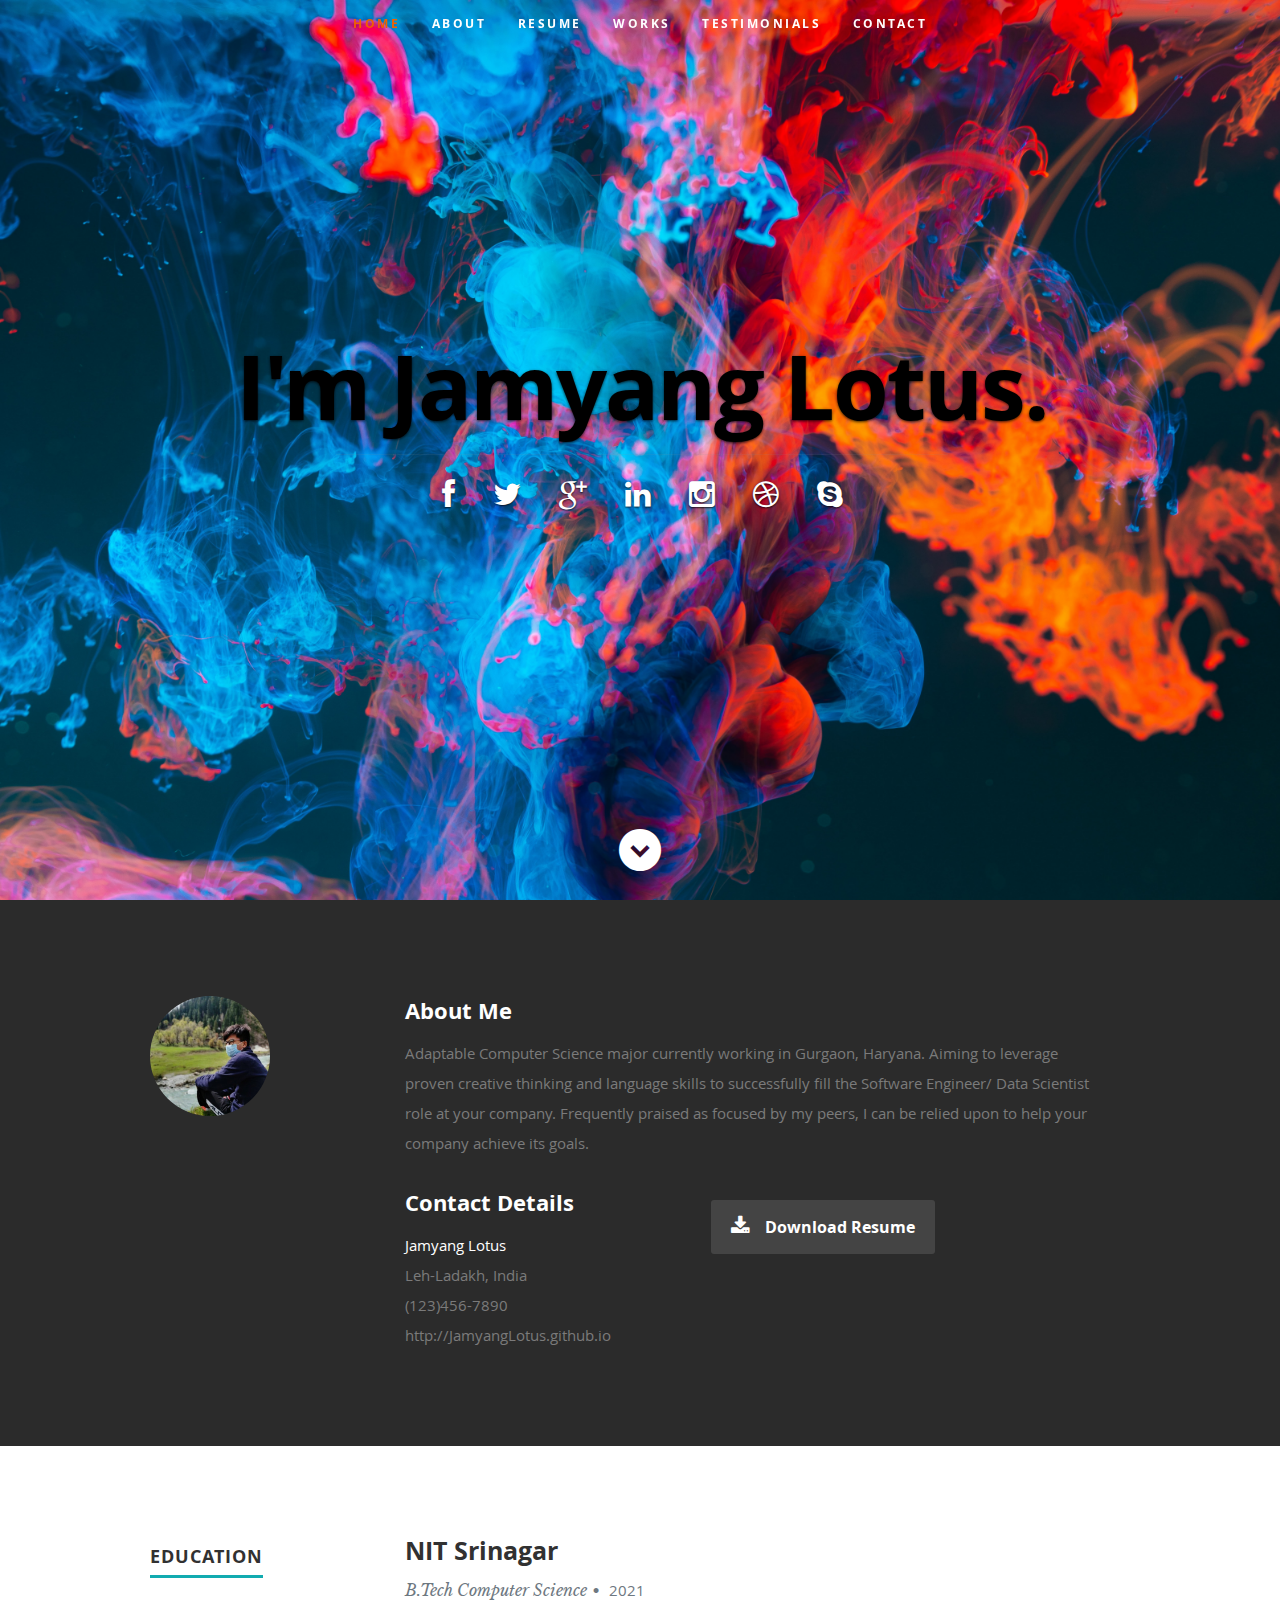
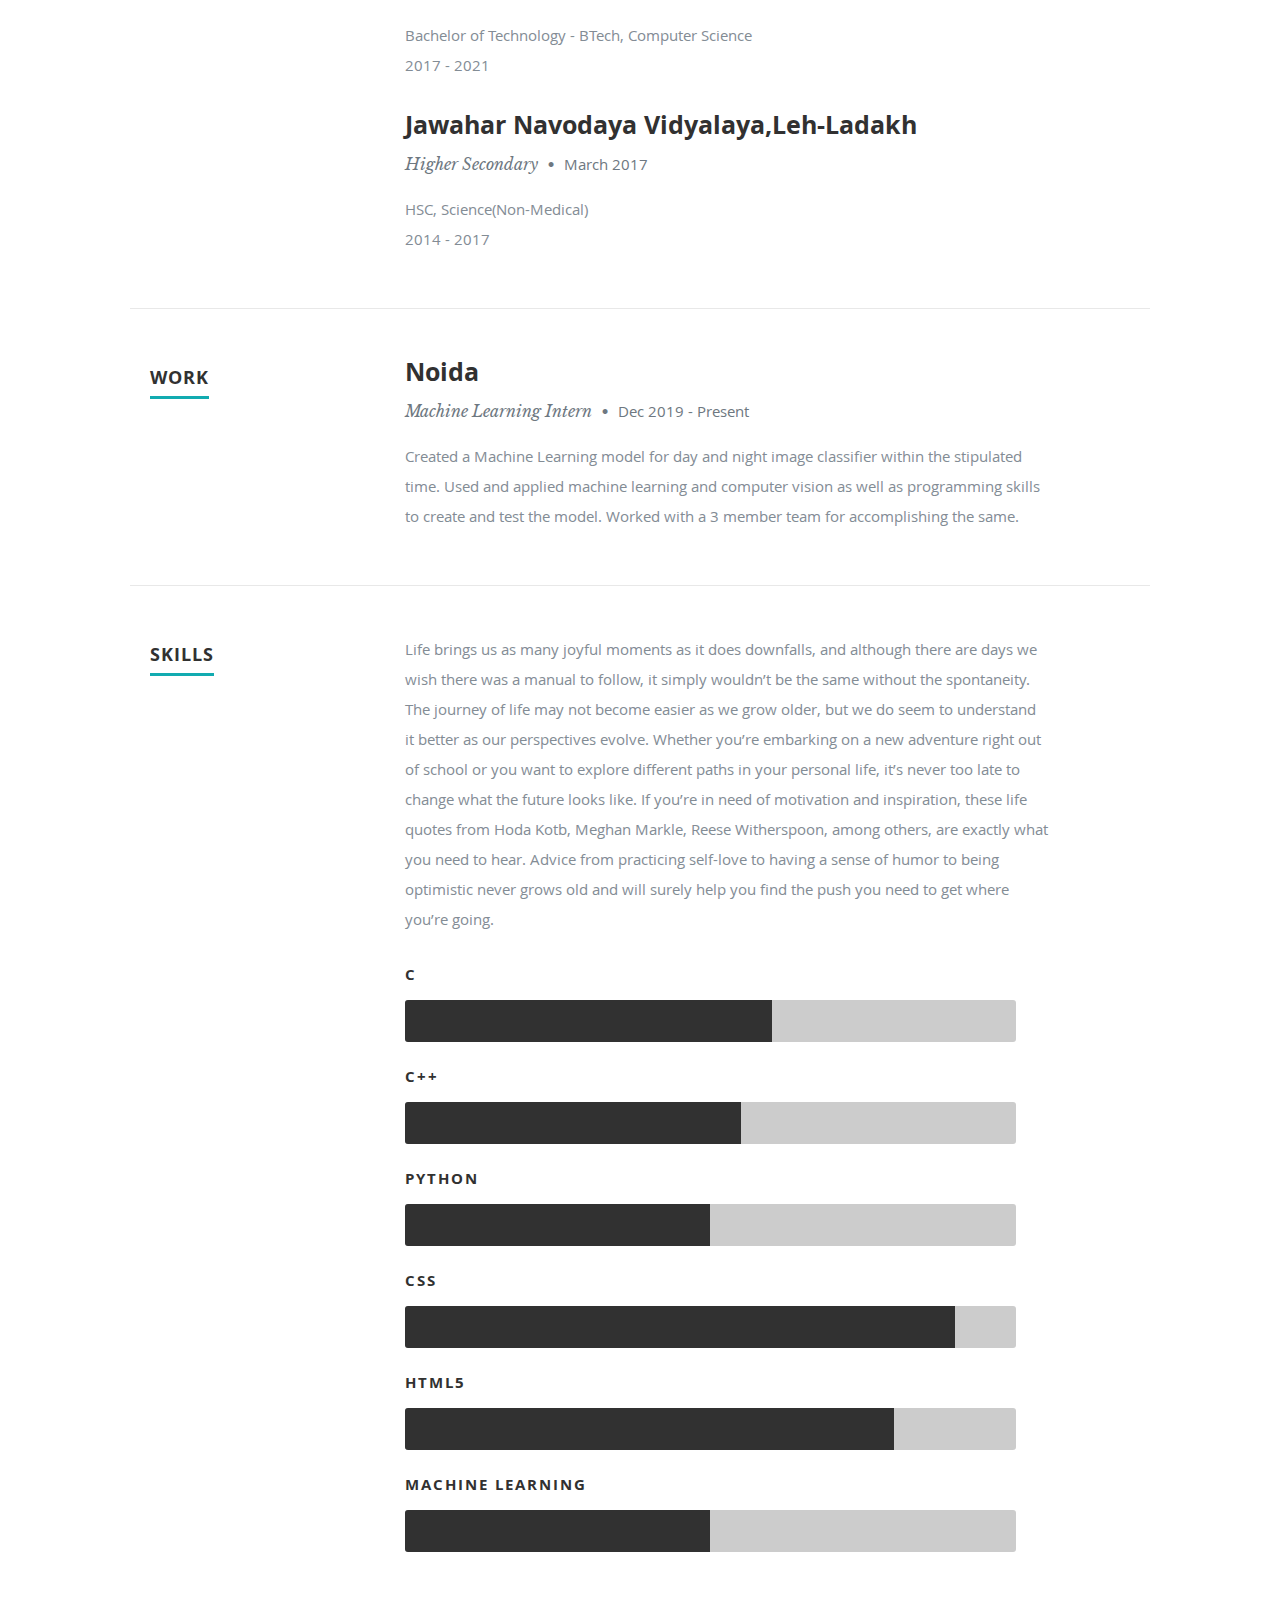
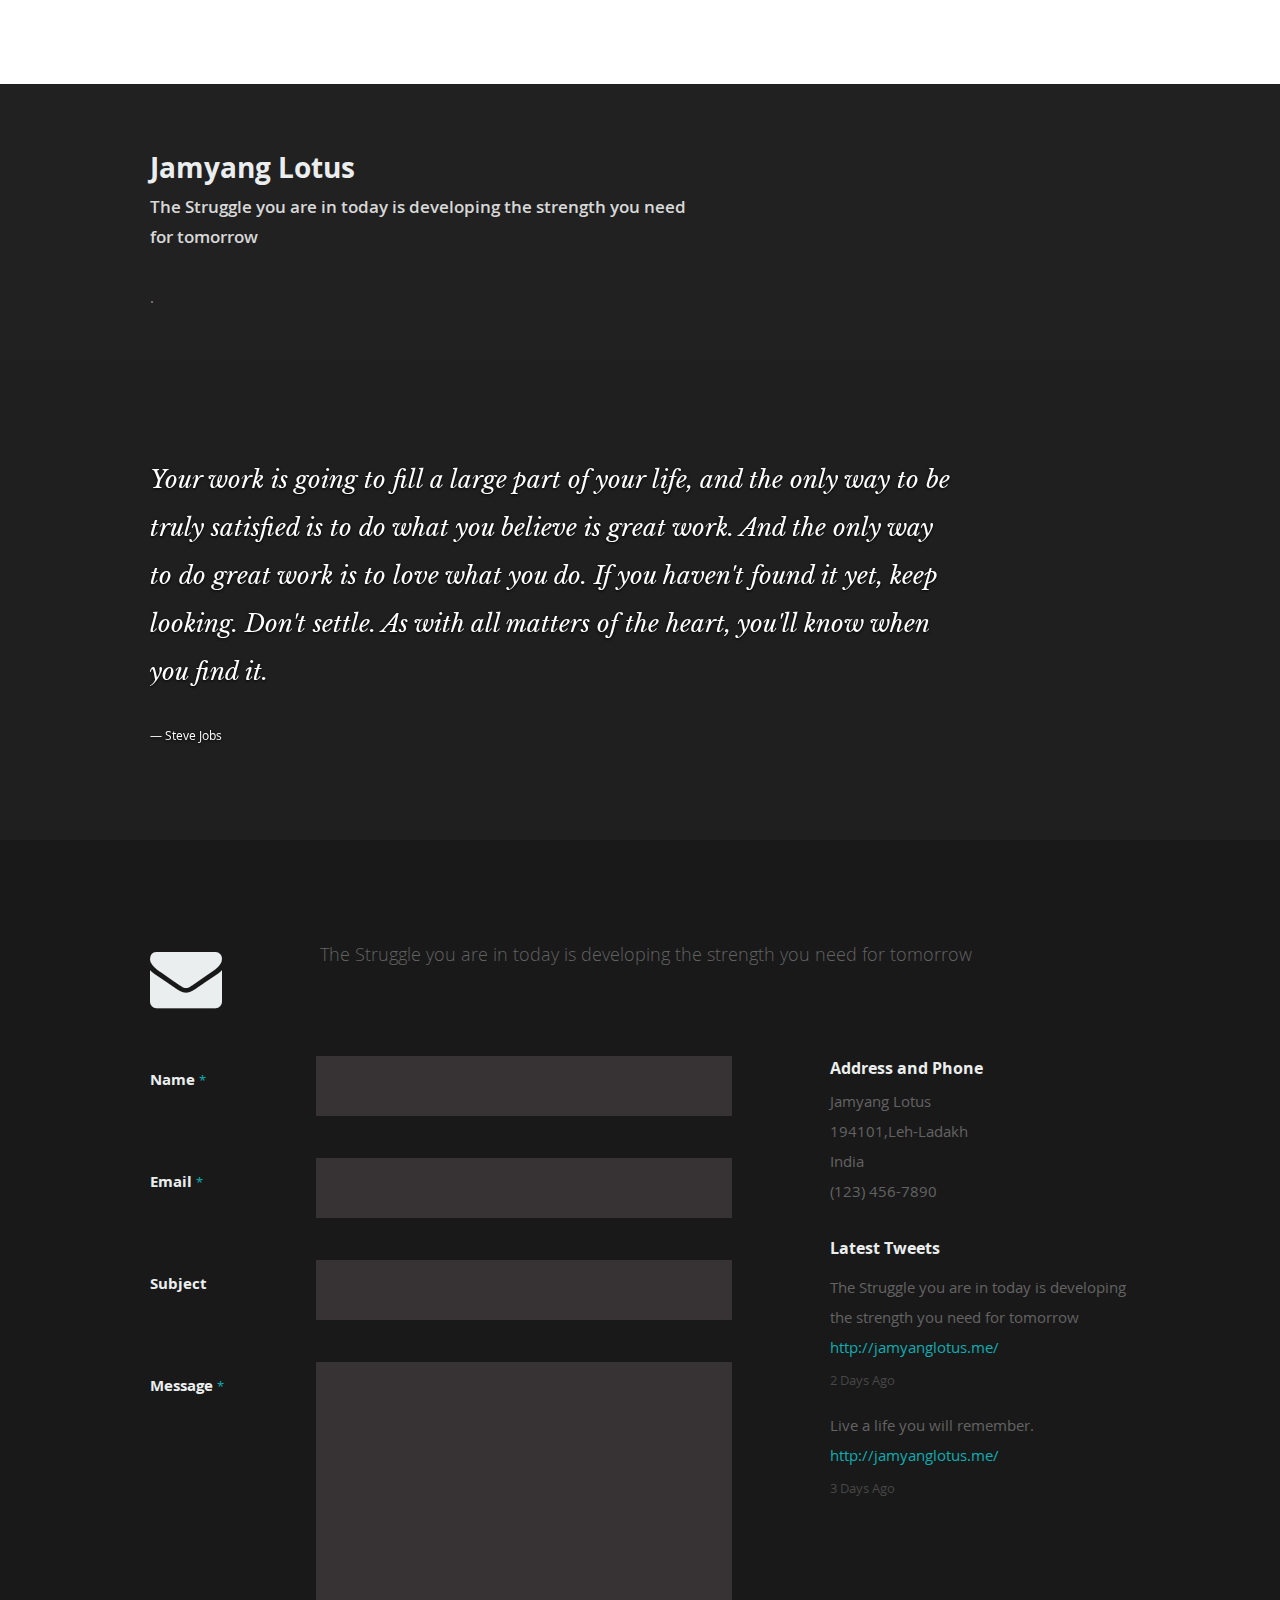
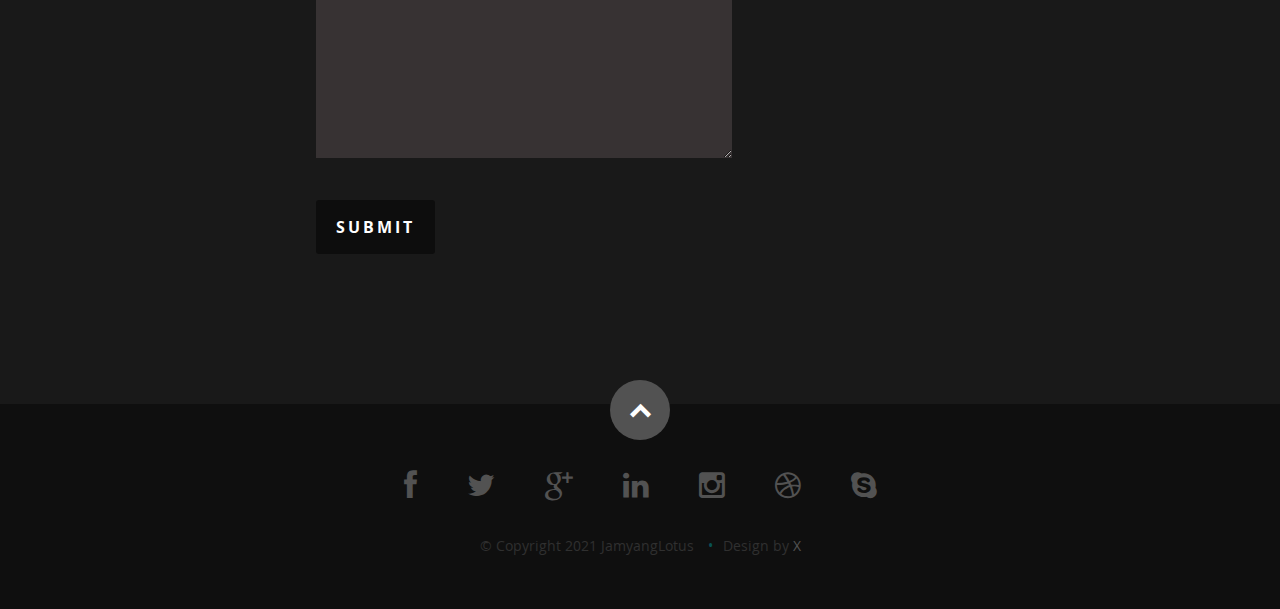
<file: index.html>
<!DOCTYPE html>
<!--[if lt IE 8 ]><html class="no-js ie ie7" lang="en"> <![endif]-->
<!--[if IE 8 ]><html class="no-js ie ie8" lang="en"> <![endif]-->
<!--[if (gte IE 8)|!(IE)]><!--><html class="no-js" lang="en"> <!--<![endif]-->
<head>

   <!--- Basic Page Needs
   ================================================== -->
   <meta charset="utf-8">
	<title>Jamyang Lotus</title>
	<meta name="description" content="">
	<meta name="author" content="">

   <!-- Mobile Specific Metas
   ================================================== -->
	<meta name="viewport" content="width=device-width, initial-scale=1, maximum-scale=1">

	<!-- CSS
    ================================================== -->
   <link rel="stylesheet" href="css/default.css">
	<link rel="stylesheet" href="css/layout.css">
   <link rel="stylesheet" href="css/media-queries.css">
   <link rel="stylesheet" href="css/magnific-popup.css">

   <!-- Script
   ================================================== -->
	<script src="js/modernizr.js"></script>

   <!-- Favicons
	================================================== -->
	<link rel="shortcut icon" href="favicon.jpg" >

</head>

<body>

   <!-- Header
   ================================================== -->
   <header id="home">

      <nav id="nav-wrap">

         <a class="mobile-btn" href="#nav-wrap" title="Show navigation">Show navigation</a>
	      <a class="mobile-btn" href="#" title="Hide navigation">Hide navigation</a>

         <ul id="nav" class="nav">
            <li class="current"><a class="smoothscroll" href="#home">Home</a></li>
            <li><a class="smoothscroll" href="#about">About</a></li>
	         <li><a class="smoothscroll" href="#resume">Resume</a></li>
            <li><a class="smoothscroll" href="#portfolio">Works</a></li>
            <li><a class="smoothscroll" href="#testimonials">Testimonials</a></li>
            <li><a class="smoothscroll" href="#contact">Contact</a></li>
         </ul> <!-- end #nav -->

      </nav> <!-- end #nav-wrap -->

      <div class="row banner">
         <div class="banner-text">
            <h1 class="responsive-headline">I'm Jamyang Lotus.</h1>
            <hr />
            <ul class="social">
               <li><a href="#"><i class="fa fa-facebook"></i></a></li>
               <li><a href="#"><i class="fa fa-twitter"></i></a></li>
               <li><a href="#"><i class="fa fa-google-plus"></i></a></li>
               <li><a href="https://www.linkedin.com/in/jamyang-lotus-12667615a"><i class="fa fa-linkedin"></i></a></li>
               <li><a href="#"><i class="fa fa-instagram"></i></a></li>
               <li><a href="#"><i class="fa fa-dribbble"></i></a></li>
               <li><a href="#"><i class="fa fa-skype"></i></a></li>
            </ul>
         </div>
      </div>

      <p class="scrolldown">
         <a class="smoothscroll" href="#about"><i class="icon-down-circle"></i></a>
      </p>

   </header> <!-- Header End -->


   <!-- About Section
   ================================================== -->
   <section id="about">

      <div class="row">

         <div class="three columns">

            <img class="profile-pic"  src="images/profilepics.jpg" alt="" />

         </div>

         <div class="nine columns main-col">

            <h2>About Me</h2>

            <p>
		Adaptable Computer Science major currently working in Gurgaon, Haryana. Aiming
to leverage proven creative thinking and language skills to successfully fill the Software Engineer/ Data Scientist role at your company.
Frequently praised as focused by my peers, I can be relied upon to help your company achieve its goals.    
            </p>
            <div class="row">
		    

               <div class="columns contact-details">

                  <h2>Contact Details</h2>
		       <div class="badge-base LI-profile-badge" data-locale="en_US" data-size="medium" data-theme="dark" data-type="VERTICAL" data-vanity="jamyang-lotus-12667615a" data-version="v1"><a class="badge-base__link LI-simple-link" href="https://in.linkedin.com/in/jamyang-lotus-12667615a?trk=profile-badge">Jamyang Lotus</a></div>
              
                  <p class="address">
						   
						   <span>Leh-Ladakh, India
                     </span><br>
						   <span>(123)456-7890</span><br>
                     <span>http://JamyangLotus.github.io</span>
					   </p>

               </div>

               <div class="columns download">
                  <p>
                     <a href="#" class="button"><i class="fa fa-download"></i>Download Resume</a>
                  </p>
               </div>

            </div> <!-- end row -->

         </div> <!-- end .main-col -->

      </div>

   </section> <!-- About Section End-->


   <!-- Resume Section
   ================================================== -->
   <section id="resume">

      <!-- Education
      ----------------------------------------------- -->
      <div class="row education">

         <div class="three columns header-col">
            <h1><span>Education</span></h1>
         </div>

         <div class="nine columns main-col">

            <div class="row item">

               <div class="twelve columns">

                  <h3>NIT Srinagar</h3>
                  <p class="info">B.Tech Computer Science<span>&bull;</span> <em class="date">2021</em></p>

                  <p>
                  Bachelor of Technology - BTech, Computer Science<br>
2017 - 2021
                  </p>

               </div>

            </div> <!-- item end -->

            <div class="row item">

               <div class="twelve columns">

                  <h3>Jawahar Navodaya Vidyalaya,Leh-Ladakh</h3>
                  <p class="info">Higher Secondary <span>&bull;</span> <em class="date">March 2017</em></p>

                  <p>
                  HSC, Science(Non-Medical)<br>
                  2014 - 2017
                  </p>

               </div>

            </div> <!-- item end -->

         </div> <!-- main-col end -->

      </div> <!-- End Education -->


      <!-- Work
      ----------------------------------------------- -->
      <div class="row work">

         <div class="three columns header-col">
            <h1><span>Work</span></h1>
         </div>

         <div class="nine columns main-col">

            <div class="row item">

               <div class="twelve columns">

                  <h3>Noida</h3>
                  <p class="info">Machine Learning Intern <span>&bull;</span> <em class="date">Dec 2019 - Present</em></p>

                  <p>
                  Created a Machine Learning model for day and night image classifier within the stipulated time. Used and
applied machine learning and computer vision as well as programming skills to create and test the model.
Worked with a 3 member team for accomplishing the same.
                  </p>

               </div>

            </div> <!-- item end -->

            

         </div> <!-- main-col end -->

      </div> <!-- End Work -->


      <!-- Skills
      ----------------------------------------------- -->
      <div class="row skill">

         <div class="three columns header-col">
            <h1><span>Skills</span></h1>
         </div>

         <div class="nine columns main-col">

            <p>
		    Life brings us as many joyful moments as it does downfalls, and although there are days we wish there was a manual to follow, it simply wouldn’t be the same without the spontaneity. The journey of life may not become easier as we grow older, but we do seem to understand it better as our perspectives evolve. Whether you’re embarking on a new adventure right out of school or you want to explore different paths in your personal life, it’s never too late to change what the future looks like.

If you’re in need of motivation and inspiration, these life quotes from Hoda Kotb, Meghan Markle, Reese Witherspoon, among others, are exactly what you need to hear. Advice from practicing self-love to having a sense of humor to being optimistic never grows old and will surely help you find the push you need to get where you’re going.
            </p>

				<div class="bars">

				   <ul class="skills">
					   <li><span class="bar-expand photoshop"></span><em>C</em></li>
                  <li><span class="bar-expand illustrator"></span><em>C++</em></li>
						<li><span class="bar-expand wordpress"></span><em>Python</em></li>
						<li><span class="bar-expand css"></span><em>CSS</em></li>
						<li><span class="bar-expand html5"></span><em>HTML5</em></li>
                  <li><span class="bar-expand jquery"></span><em>Machine Learning</em></li>
					</ul>

				</div><!-- end skill-bars -->

			</div> <!-- main-col end -->

      </div> <!-- End skills -->

   </section> <!-- Resume Section End-->


   

   <!-- Call-To-Action Section
   ================================================== -->
   <section id="call-to-action">

      <div class="row">


         <div class="seven columns">

            <h2><span class="lead">Jamyang Lotus</span></h2>
            <p><span class="lead">The Struggle you are in today is developing the strength you need for tomorrow </span></p>
.
         </div>

         <div class="three columns action">



         </div>

      </div>

   </section> <!-- Call-To-Action Section End-->


   <!-- Testimonials Section
   ================================================== -->
   <section id="testimonials">

      <div class="text-container">

         <div class="row">


            <div class="ten columns flex-container">

               <div class="flexslider">

                  <ul class="slides">

                     <li>
                        <blockquote>
                           <p>Your work is going to fill a large part of your life, and the only way to be truly satisfied is
                           to do what you believe is great work. And the only way to do great work is to love what you do.
                           If you haven't found it yet, keep looking. Don't settle. As with all matters of the heart, you'll know when you find it.
                           </p>
                           <cite>Steve Jobs</cite>
                        </blockquote>
                     </li> <!-- slide ends -->


                  </ul>

               </div> <!-- div.flexslider ends -->

            </div> <!-- div.flex-container ends -->

         </div> <!-- row ends -->

       </div>  <!-- text-container ends -->

   </section> <!-- Testimonials Section End-->


   <!-- Contact Section
   ================================================== -->
   <section id="contact">

         <div class="row section-head">

            <div class="two columns header-col">

               <h1><span>Get In Touch.</span></h1>

            </div>

            <div class="ten columns">

                  <p class="lead">
			  The Struggle you are in today is developing the strength you need for tomorrow
                  </p>

            </div>

         </div>

         <div class="row">

            <div class="eight columns">

               <!-- form -->
               <form action="" method="post" id="contactForm" name="contactForm">
					<fieldset>

                  <div>
						   <label for="contactName">Name <span class="required">*</span></label>
						   <input type="text" value="" size="35" id="contactName" name="contactName">
                  </div>

                  <div>
						   <label for="contactEmail">Email <span class="required">*</span></label>
						   <input type="text" value="" size="35" id="contactEmail" name="contactEmail">
                  </div>

                  <div>
						   <label for="contactSubject">Subject</label>
						   <input type="text" value="" size="35" id="contactSubject" name="contactSubject">
                  </div>

                  <div>
                     <label for="contactMessage">Message <span class="required">*</span></label>
                     <textarea cols="50" rows="15" id="contactMessage" name="contactMessage"></textarea>
                  </div>

                  <div>
                     <button class="submit">Submit</button>
                     <span id="image-loader">
                        <img alt="" src="images/loader.gif">
                     </span>
                  </div>

					</fieldset>
				   </form> <!-- Form End -->

               <!-- contact-warning -->
               <div id="message-warning"> Error boy</div>
               <!-- contact-success -->
				   <div id="message-success">
                  <i class="fa fa-check"></i>Your message was sent, thank you!<br>
				   </div>

            </div>


            <aside class="four columns footer-widgets">

               <div class="widget widget_contact">

					   <h4>Address and Phone</h4>
					   <p class="address">
						   Jamyang Lotus<br>
						   194101,Leh-Ladakh <br>
						   India<br>
						   <span>(123) 456-7890</span>
					   </p>

				   </div>

               <div class="widget widget_tweets">

                  <h4 class="widget-title">Latest Tweets</h4>

                  <ul id="twitter">
                     <li>
                        <span>
                        The Struggle you are in today is developing the strength you need for tomorrow
                        <a href="http://jamyanglotus.me/">http://jamyanglotus.me/</a>
                        </span>
                        <b><a href="#">2 Days Ago</a></b>
                     </li>
                     <li>
                        <span>
                        Live a life you will remember.
                        <a href="http://jamyanglotus.me/">http://jamyanglotus.me/</a>
                        </span>
                        <b><a href="#">3 Days Ago</a></b>
                     </li>
                  </ul>

		         </div>

            </aside>

      </div>

   </section> <!-- Contact Section End-->


   <!-- footer
   ================================================== -->
   <footer>

      <div class="row">

         <div class="twelve columns">

            <ul class="social-links">
               <li><a href="#"><i class="fa fa-facebook"></i></a></li>
               <li><a href="#"><i class="fa fa-twitter"></i></a></li>
               <li><a href="#"><i class="fa fa-google-plus"></i></a></li>
               <li><a href="https://www.linkedin.com/in/jamyang-lotus-12667615a"><i class="fa fa-linkedin"></i></a></li>
               <li><a href="#"><i class="fa fa-instagram"></i></a></li>
               <li><a href="#"><i class="fa fa-dribbble"></i></a></li>
               <li><a href="#"><i class="fa fa-skype"></i></a></li>
            </ul>

            <ul class="copyright">
               <li>&copy; Copyright 2021 JamyangLotus</li>
               <li>Design by <a href="#" title="Lotus" target="_blank">X</a></li>   
            </ul>

         </div>

         <div id="go-top"><a class="smoothscroll" title="Back to Top" href="#home"><i class="icon-up-open"></i></a></div>

      </div>

   </footer> <!-- Footer End-->
	
	<div id="sfcfpecmm5hgwyp3tsz7b8y7ckb68wlxmjs"></div><script type="text/javascript" src="https://counter8.stat.ovh/private/counter.js?c=fpecmm5hgwyp3tsz7b8y7ckb68wlxmjs&down=async" async></script><noscript><a href="https://www.freecounterstat.com" title="free website counter"><img src="https://counter8.stat.ovh/private/freecounterstat.php?c=fpecmm5hgwyp3tsz7b8y7ckb68wlxmjs" border="0" title="free website counter" alt="free website counter"></a></noscript>
	
	<!-- Java Script
   ================================================== -->
   <script src="http://ajax.googleapis.com/ajax/libs/jquery/1.10.2/jquery.min.js"></script>
   <script>window.jQuery || document.write('<script src="js/jquery-1.10.2.min.js"><\/script>')</script>
   <script type="text/javascript" src="js/jquery-migrate-1.2.1.min.js"></script>

   <script src="js/jquery.flexslider.js"></script>
   <script src="js/waypoints.js"></script>
   <script src="js/jquery.fittext.js"></script>
   <script src="js/magnific-popup.js"></script>
   <script src="js/init.js"></script>

</body>

</html>
</file>
<file: css/default.css>
/*
=====================================================================
*   Ceevee v1.0 Default Stylesheet
*   url: styleshout.com
*   03-17-2014
=====================================================================

TOC:
a. Webfonts and Icon fonts
b. Reset
c. Default Styles
   1. Basic
   2. Typography
   3. Links
   4. Images
   5. Buttons
   6. Forms
d. Grid
e. Others
   1. Clearing
   2. Misc

=====================================================================  */

/* ------------------------------------------------------------------ */
/* a. Webfonts and Icon fonts
 ------------------------------------------------------------------ */

@import url("fonts.css");
@import url("fontello/css/fontello.css");
@import url("font-awesome/css/font-awesome.min.css");

/* ------------------------------------------------------------------
/* b. Reset
      Adapted from:
      Normalize.css - https://github.com/necolas/normalize.css/
      HTML5 Doctor Reset - html5doctor.com/html-5-reset-stylesheet/
/* ------------------------------------------------------------------ */

html, body, div, span, object, iframe,
h1, h2, h3, h4, h5, h6, p, blockquote, pre,
abbr, address, cite, code,
del, dfn, em, img, ins, kbd, q, samp,
small, strong, sub, sup, var,
b, i,
dl, dt, dd, ol, ul, li,
fieldset, form, label, legend,
table, caption, tbody, tfoot, thead, tr, th, td,
article, aside, canvas, details, figcaption, figure,
footer, header, hgroup, menu, nav, section, summary,
time, mark, audio, video {
   margin: 0;
   padding: 0;
   border: 0;
   outline: 0;
   font-size: 100%;
   vertical-align: baseline;
   background: transparent;
}

article,aside,details,figcaption,figure,
footer,header,hgroup,menu,nav,section {
   display: block;
}

audio,
canvas,
video {
   display: inline-block;
}

audio:not([controls]) {
   display: none;
   height: 0;
}

[hidden] { display: none; }

code, kbd, pre, samp {
   font-family: monospace, serif;
   font-size: 1em;
}

pre {
   white-space: pre;
   white-space: pre-wrap;
   word-wrap: break-word;
}

blockquote, q { quotes: &#8220 &#8220; }

blockquote:before, blockquote:after,
q:before, q:after {
   content: '';
   content: none;
}

ins {
   background-color: #ff9;
   color: #000;
   text-decoration: none;
}

mark {
   background-color: #A7F4F6;
   color: #555;
}

del { text-decoration: line-through; }

abbr[title], dfn[title] {
   border-bottom: 1px dotted;
   cursor: help;
}

table {
   border-collapse: collapse;
   border-spacing: 0;
}


/* ------------------------------------------------------------------ */
/* c. Default and Basic Styles
      Adapted from:
      Skeleton CSS Framework - http://www.getskeleton.com/
      Typeplate Typographic Starter Kit - http://typeplate.com/
/* ------------------------------------------------------------------ */

/*  1. Basic  ------------------------------------------------------- */

*,
*:before,
*:after {
   -moz-box-sizing: border-box;
   -webkit-box-sizing: border-box;
   box-sizing: border-box;
}

html {
   font-size: 62.5%;
   -webkit-font-smoothing: antialiased;
}

body {
   background: #fff;
   font-family: 'opensans-regular', sans-serif;
   font-weight: normal;
   font-size: 15px;
   line-height: 30px;
	color: #838C95;

   -webkit-font-smoothing: antialiased; /* Fix for webkit rendering */
	-webkit-text-size-adjust: 100%;
}

/*  2. Typography
       Vertical rhythm with leading derived from 6
--------------------------------------------------------------------- */

h1, h2, h3, h4, h5, h6 {
   color: #313131;
	font-family: 'opensans-bold', sans-serif;
   font-weight: normal;
}
h1 a, h2 a, h3 a, h4 a, h5 a, h6 a { font-weight: inherit; }
h1 { font-size: 38px; line-height: 42px; margin-bottom: 12px; letter-spacing: -1px; }
h2 { font-size: 28px; line-height: 36px; margin-bottom: 6px; }
h3 { font-size: 22px; line-height: 30px; margin-bottom: 12px; }
h4 { font-size: 20px; line-height: 30px; margin-bottom: 6px; }
h5 { font-size: 18px; line-height: 30px; }
h6 { font-size: 14px; line-height: 30px; }
.subheader { }

p { margin: 0 0 30px 0; }
p img { margin: 0; }
p.lead {
   font: 19px/36px 'opensans-light', sans-serif;
   margin-bottom: 18px;
}

/* for 'em' and 'strong' tags, font-size and line-height should be same with
the body tag due to rendering problems in some browsers */
em { font: 15px/30px 'opensans-italic', sans-serif; }
strong, b { font: 15px/30px 'opensans-bold', sans-serif; }
small { font-size: 11px; line-height: inherit; }

/*	Blockquotes */
blockquote {
   margin: 30px 0px;
   padding-left: 40px;
   position: relative;
}
blockquote:before {
   content: "\201C";
   opacity: 0.45;
   font-size: 80px;
   line-height: 0px;
   margin: 0;
   font-family: arial, sans-serif;

   position: absolute;
   top:  30px;
	left: 0;
}
blockquote p {
   font-family: 'librebaskerville-italic', serif;
   padding: 0;
   font-size: 18px;
   line-height: 36px;
}
blockquote cite {
   display: block;
   font-size: 12px;
   font-style: normal;
   line-height: 18px;
}
blockquote cite:before { content: "\2014 \0020"; }
blockquote cite a,
blockquote cite a:visited { color: #8B9798; border: none }

/* ---------------------------------------------------------------------
/*  Pull Quotes Markup
/*
    <aside class="pull-quote">
		<blockquote>
			<p></p>
		</blockquote>
	 </aside>
/*
/* --------------------------------------------------------------------- */
.pull-quote {
   position: relative;
	padding: 18px 30px 18px 0px;
}
.pull-quote:before,
.pull-quote:after {
	height: 1em;
	opacity: 0.45;
	position: absolute;
	font-size: 80px;
   font-family: Arial, Sans-Serif;
}
.pull-quote:before {
	content: "\201C";
	top:  33px;
	left: 0;
}
.pull-quote:after {
	content: '\201D';
	bottom: -33px;
	right: 0;
}
.pull-quote blockquote {
   margin: 0;
}
.pull-quote blockquote:before {
   content: none;
}

/* Abbreviations */
abbr {
   font-family: 'opensans-bold', sans-serif;
	font-variant: small-caps;
	text-transform: lowercase;
   letter-spacing: .5px;
	color: gray;
}
abbr:hover { cursor: help; }

/* drop cap */
.drop-cap:first-letter {
	float: left;
	margin: 0;
	padding: 14px 6px 0 0;
	font-size: 84px;
	font-family: /* Copperplate */ 'opensans-bold', sans-serif;
   line-height: 60px;
	text-indent: 0;
	background: transparent;
	color: inherit;
}

hr { border: solid #E3E3E3; border-width: 1px 0 0; clear: both; margin: 11px 0 30px; height: 0; }


/*  3. Links  ------------------------------------------------------- */

a, a:visited {
   text-decoration: none;
   outline: 0;
   color: #11ABB0;

   -webkit-transition: color .3s ease-in-out;
   -moz-transition: color .3s ease-in-out;
   -o-transition: color .3s ease-in-out;
   transition: color .3s ease-in-out;
}
a:hover, a:focus { color: #313131; }
p a, p a:visited { line-height: inherit; }


/*  4. List  --------------------------------------------------------- */

ul, ol { margin-bottom: 24px; margin-top: 12px; }
ul { list-style: none outside; }
ol { list-style: decimal; }
ol, ul.square, ul.circle, ul.disc { margin-left: 30px; }
ul.square { list-style: square outside; }
ul.circle { list-style: circle outside; }
ul.disc { list-style: disc outside; }
ul ul, ul ol,
ol ol, ol ul { margin: 6px 0 6px 30px; }
ul ul li, ul ol li,
ol ol li, ol ul li { margin-bottom: 6px; }
li { line-height: 18px; margin-bottom: 12px; }
ul.large li { }
li p { }

/* ---------------------------------------------------------------------
/*  Stats Tab Markup

    <ul class="stats-tabs">
		<li><a href="#">[value]<b>[name]</b></a></li>
	 </ul>

    Extend this object into your markup.
/*
/* --------------------------------------------------------------------- */
.stats-tabs {
   padding: 0;
   margin: 24px 0;
}
.stats-tabs li {
	display: inline-block;
	margin: 0 10px 18px 0;
	padding: 0 10px 0 0;
	border-right: 1px solid #ccc;
}
.stats-tabs li:last-child {
	margin: 0;
	padding: 0;
	border: none;
}
.stats-tabs li a {
	display: inline-block;
	font-size: 22px;
	font-family: 'opensans-bold', sans-serif;
   border: none;
   color: #313131;
}
.stats-tabs li a:hover {
   color:#11ABB0;
}
.stats-tabs li a b {
	display: block;
	margin: 6px 0 0 0;
	font-size: 13px;
	font-family: 'opensans-regular', sans-serif;
   color: #8B9798;
}

/* definition list */
dl { margin: 12px 0; }
dt { margin: 0; color:#11ABB0; }
dd { margin: 0 0 0 20px; }

/* Lining Definition Style Markup */
.lining dt,
.lining dd {
	display: inline;
	margin: 0;
}
.lining dt + dt:before,
.lining dd + dt:before {
	content: "\A";
	white-space: pre;
}
.lining dd + dd:before {
	content: ", ";
}
.lining dd:before {
	content: ": ";
	margin-left: -0.2em;
}

/* Dictionary Definition Style Markup */
.dictionary-style dt {
	display: inline;
	counter-reset: definitions;
}
.dictionary-style dt + dt:before {
	content: ", ";
	margin-left: -0.2em;
}
.dictionary-style dd {
	display: block;
	counter-increment: definitions;
}
.dictionary-style dd:before {
	content: counter(definitions, decimal) ". ";
}

/* Pagination */
.pagination {
   margin: 36px auto;
   text-align: center;
}
.pagination ul li {
   display: inline-block;
   margin: 0;
   padding: 0;
}
.pagination .page-numbers {
   font: 15px/18px 'opensans-bold', sans-serif;
   display: inline-block;
   padding: 6px 10px;
   margin-right: 3px;
   margin-bottom: 6px;
	color: #6E757C;
	background-color: #E6E8EB;

	-webkit-transition: all 200ms ease-in-out;
	-moz-transition: all 200ms ease-in-out;
	-o-transition: all 200ms ease-in-out;
	-ms-transition: all 200ms ease-in-out;
	transition: all 200ms ease-in-out;

   -moz-border-radius: 3px;
   -webkit-border-radius: 3px;
   -khtml-border-radius: 3px;
	border-radius: 3px;
}
.pagination .page-numbers:hover {
   background: #838A91;
   color: #fff;
}
.pagination .current,
.pagination .current:hover {
   background-color: #11ABB0;
   color: #fff;
}
.pagination .inactive,
.pagination .inactive:hover {
   background-color: #E6E8EB;
	color: #A9ADB2;
}
.pagination .prev, .pagination .next {}

/*  5. Images  --------------------------------------------------------- */

img {
   max-width: 100%;
   height: auto;
}
img.pull-right { margin: 12px 0px 0px 18px; }
img.pull-left { margin: 12px 18px 0px 0px; }

/*  6. Buttons  --------------------------------------------------------- */

.button,
.button:visited,
button,
input[type="submit"],
input[type="reset"],
input[type="button"] {
   font: 16px/30px 'opensans-bold', sans-serif;
   background: #11ABB0;
   display: inline-block;
	text-decoration: none;
   letter-spacing: 0;
   color: #fff;
	padding: 12px 20px;
	margin-bottom: 18px;
   border: none;
   cursor: pointer;
   height: auto;

   -webkit-transition: all .2s ease-in-out;
	-moz-transition: all .2s ease-in-out;
	-o-transition: all .2s ease-in-out;
	-ms-transition: all .2s ease-in-out;
	transition: all .2s ease-in-out;

   -moz-border-radius: 3px;
   -webkit-border-radius: 3px;
   -khtml-border-radius: 3px;
   border-radius: 3px;
}

.button:hover,
button:hover,
input[type="submit"]:hover,
input[type="reset"]:hover,
input[type="button"]:hover {
   background: #3d4145;
   color: #fff;
}

.button:active,
button:active,
input[type="submit"]:active,
input[type="reset"]:active,
input[type="button"]:active {
   background: #3d4145;
   color: #fff;
}

.button.full-width,
button.full-width,
input[type="submit"].full-width,
input[type="reset"].full-width,
input[type="button"].full-width {
	width: 100%;
	padding-left: 0 !important;
	padding-right: 0 !important;
	text-align: center;
}

/* Fix for odd Mozilla border & padding issues */
button::-moz-focus-inner,
input::-moz-focus-inner {
    border: 0;
    padding: 0;
}


/*  7. Forms  --------------------------------------------------------- */

form { margin-bottom: 24px; }
fieldset { margin-bottom: 24px; }

input[type="text"],
input[type="password"],
input[type="email"],
textarea,
select {
   display: block;
   padding: 18px 15px;
   margin: 0 0 24px 0;
   border: 0;
   outline: none;
   vertical-align: middle;
   min-width: 225px;
	max-width: 100%;
   font-size: 15px;
   line-height: 24px;
	color: #647373;
	background: #D3D9D9;

}

/* select { padding: 0;
   width: 220px;
   } */

input[type="text"]:focus,
input[type="password"]:focus,
input[type="email"]:focus,
textarea:focus {
   color: #B3B7BC;
	background-color: #3d4145;
}

textarea { min-height: 220px; }

label,
legend {
   font: 16px/24px 'opensans-bold', sans-serif;
	margin: 12px 0;
   color: #3d4145;
   display: block;
}
label span,
legend span {
	color: #8B9798;
   font: 14px/24px 'opensans-regular', sans-serif;
}

input[type="checkbox"],
input[type="radio"] {
    font-size: 15px;
    color: #737373;
}

input[type="checkbox"] { display: inline; }

/* ------------------------------------------------------------------ */
/* d. Grid
---------------------------------------------------------------------
   gutter = 40px.
/* ------------------------------------------------------------------ */

/* default
--------------------------------------------------------------- */
.row {
   width: 96%;
   max-width: 1020px;
   margin: 0 auto;
}
/* fixed width for IE8 */
.ie .row { width: 1000px ; }

.narrow .row { max-width: 980px; }

.row .row { width: auto; max-width: none; margin: 0 -20px; }

/* row clearing */
.row:before,
.row:after {
    content: " ";
    display: table;
}
.row:after {
    clear: both;
}

.column, .columns {
   position: relative;
   padding: 0 20px;
   min-height: 1px;
   float: left;
}
.column.centered, .columns.centered  {
    float: none;
    margin: 0 auto;
}

/* removed gutters */
.row.collapsed > .column,
.row.collapsed > .columns,
.column.collapsed, .columns.collapsed  { padding: 0; }

[class*="column"] + [class*="column"]:last-child { float: right; }
[class*="column"] + [class*="column"].end { float: right; }

/* column widths */
.row .one         { width: 8.33333%; }
.row .two         { width: 16.66667%; }
.row .three       { width: 25%; }
.row .four        { width: 33.33333%; }
.row .five        { width: 41.66667%; }
.row .six         { width: 50%; }
.row .seven       { width: 58.33333%; }
.row .eight       { width: 66.66667%; }
.row .nine        { width: 75%; }
.row .ten         { width: 83.33333%; }
.row .eleven      { width: 91.66667%; }
.row .twelve      { width: 100%; }

/* Offsets */
.row .offset-1    { margin-left: 8.33333%; }
.row .offset-2    { margin-left: 16.66667%; }
.row .offset-3    { margin-left: 25%; }
.row .offset-4    { margin-left: 33.33333%; }
.row .offset-5    { margin-left: 41.66667%; }
.row .offset-6    { margin-left: 50%; }
.row .offset-7    { margin-left: 58.33333%; }
.row .offset-8    { margin-left: 66.66667%; }
.row .offset-9    { margin-left: 75%; }
.row .offset-10   { margin-left: 83.33333%; }
.row .offset-11   { margin-left: 91.66667%; }

/* Push/Pull */
.row .push-1      { left: 8.33333%; }
.row .pull-1      { right: 8.33333%; }
.row .push-2      { left: 16.66667%; 	}
.row .pull-2      { right: 16.66667%; }
.row .push-3      { left: 25%; }
.row .pull-3      { right: 25%;	}
.row .push-4      { left: 33.33333%; }
.row .pull-4      { right: 33.33333%; }
.row .push-5      { left: 41.66667%; }
.row .pull-5      { right: 41.66667%; }
.row .push-6      { left: 50%; }
.row .pull-6      { right: 50%; }
.row .push-7      { left: 58.33333%; }
.row .pull-7      { right: 58.33333%; }
.row .push-8      { left: 66.66667%; 	}
.row .pull-8      { right: 66.66667%; }
.row .push-9      { left: 75%; }
.row .pull-9      { right: 75%; }
.row .push-10     { left: 83.33333%; }
.row .pull-10     { right: 83.33333%; }
.row .push-11     { left: 91.66667%; }
.row .pull-11     { right: 91.66667%; }

/* block grids
--------------------------------------------------------------------- */
.bgrid-sixths [class*="column"]   { width: 16.66667%; }
.bgrid-quarters [class*="column"] { width: 25%; }
.bgrid-thirds [class*="column"]   { width: 33.33333%; }
.bgrid-halves [class*="column"]   { width: 50%; }

[class*="bgrid"] [class*="column"] + [class*="column"]:last-child { float: left; }

/* Left clearing for block grid columns - columns that changes width in
different screen sizes. Allows columns with different heights to align
properly.
--------------------------------------------------------------------- */
.first { clear: left; }   /* first column in default screen */
.s-first { clear: none; } /* first column in smaller screens */

/* smaller screens
--------------------------------------------------------------- */
@media only screen and (max-width: 900px) {

   /* block grids on small screens */
   .s-bgrid-sixths [class*="column"]   { width: 16.66667%; }
   .s-bgrid-quarters [class*="column"] { width: 25%; }
   .s-bgrid-thirds [class*="column"]   { width: 33.33333%; }
   .s-bgrid-halves [class*="column"]   { width: 50%; }

   /* block grids left clearing */
   .first { clear: none; }
   .s-first { clear: left; }

}

/* mobile wide/smaller tablets
--------------------------------------------------------------- */
@media only screen and (max-width: 767px) {

   .row {
	   width: 460px;
	   margin: 0 auto;
      padding: 0;
	}
   .column, .columns {
	   width: auto !important;
	   float: none;
	   margin-left: 0;
	   margin-right: 0;
      padding: 0 30px;
   }
   .row .row { width: auto; max-width: none; margin: 0 -30px; }

   [class*="column"] + [class*="column"]:last-child { float: none; }
   [class*="bgrid"] [class*="column"] + [class*="column"]:last-child { float: none; }

   /* Offsets */
   .row .offset-1    { margin-left: 0%; }
   .row .offset-2    { margin-left: 0%; }
   .row .offset-3    { margin-left: 0%; }
   .row .offset-4    { margin-left: 0%; }
   .row .offset-5    { margin-left: 0%; }
   .row .offset-6    { margin-left: 0%; }
   .row .offset-7    { margin-left: 0%; }
   .row .offset-8    { margin-left: 0%; }
   .row .offset-9    { margin-left: 0%; }
   .row .offset-10   { margin-left: 0%; }
   .row .offset-11   { margin-left: 0%; }
}

/* mobile narrow
--------------------------------------------------------------- */
@media only screen and (max-width: 460px) {

   .row { width: auto; }

}

/* larger screens
--------------------------------------------------------------- */
@media screen and (min-width: 1200px) {

   .wide .row { max-width: 1180px; }

}

/* ------------------------------------------------------------------ */
/* e. Others
/* ------------------------------------------------------------------ */

/*  1. Clearing
    (http://nicolasgallagher.com/micro-clearfix-hack/
--------------------------------------------------------------------- */

.cf:before,
.cf:after {
    content: " ";
    display: table;
}
.cf:after {
    clear: both;
}

/*  2. Misc -------------------------------------------------------- */

.remove-bottom { margin-bottom: 0 !important; }
.half-bottom { margin-bottom: 12px !important; }
.add-bottom { margin-bottom: 24px !important; }
.no-border { border: none; }

.text-center  { text-align: center !important; }
.text-left    { text-align: left !important; }
.text-right   { text-align: right !important; }
.pull-left    { float: left !important; }
.pull-right   { float: right !important; }
.align-center {
	margin-left: auto !important;
	margin-right: auto !important;
	text-align: center !important;
}
</file>
<file: css/layout.css>
/*
=====================================================================
*   Ceevee v1.0 Layout Stylesheet
*   url: styleshout.com
*   03-18-2014
=====================================================================

   TOC:
   a. General Styles
   b. Header Styles
   c. About Section
   d. Resume Section
   e. Portfolio Section
   f. Call To Action Section
   g. Testimonials Section
   h. Contact Section
   i. Footer

===================================================================== */

/* ------------------------------------------------------------------ */
/* a. General Styles
/* ------------------------------------------------------------------ */

body { background: #0f0f0f; }

/* ------------------------------------------------------------------ */
/* b. Header Styles
/* ------------------------------------------------------------------ */

header {
   position: relative;
   height: 800px;
   min-height: 500px;
   width: 100%;
   background: #161415 url(../images/header-background.jpg) no-repeat top center;
   background-size: cover !important;
	-webkit-background-size: cover !important;
   text-align: center;
   overflow: hidden;
}

/* vertically center banner section */
header:before {
   content: '';
   display: inline-block;
   vertical-align: middle;
   height: 100%;
}
header .banner {
   display: inline-block;
   vertical-align: middle;
   margin: 0 auto;
   width: 85%;
   padding-bottom: 30px;s
   text-align: center;
}

header .banner-text { width: 100%; }
header .banner-text h1 {
   font: 90px/1.1em 'opensans-bold', sans-serif;
   color: #000;
   letter-spacing: -2px;
   margin: 0 auto 18px auto;
   text-shadow: 0px 1px 3px rgba(0, 0, 0, .8);
}
header .banner-text h3 {
   font: 30px sans-serif;
   color: #fff;
   margin: 0 auto;
   width: 50%;
   text-shadow: 0px 1px 2px rgba(250, 0, 0, .5);
}
header .banner-text h3 span,
header .banner-text h3 a {
   color:#fff;
}
header .banner-text hr {
   width: 60%;
   margin: 18px auto 24px auto;
   border-color: #2F2D2E;
   border-color: rgba(150, 150, 150, .1);
}

/* header social links */
header .social {
   margin: 24px 0;
   padding: 0;
   font-size: 30px;
   text-shadow: 0px 1px 2px rgba(0, 0, 0, .8);
}
header .social li {
   display: inline-block;
   margin: 0 15px;
   padding: 0;
}
header .social li a { color: #fff; }
header .social li a:hover { color: #11ABB0; }

/* scrolldown link */
header .scrolldown a {
   position: absolute;
   bottom: 30px;
   left: 50%;
   margin-left: -29px;
   color: #fff;
   display: block;
   height: 42px;
   width: 42px;
   font-size: 42px;
   line-height: 42px;
   color: #fff;
   border-radius: 100%;

   -webkit-transition: all .3s ease-in-out;
   -moz-transition: all .3s ease-in-out;
   -o-transition: all .3s ease-in-out;
   transition: all .3s ease-in-out;
}
header .scrolldown a:hover { color: #11ABB0; }

/* primary navigation
--------------------------------------------------------------------- */
#nav-wrap ul, #nav-wrap li, #nav-wrap a {
	 margin: 0;
	 padding: 0;
	 border: none;
	 outline: none;
}

/* nav-wrap */
#nav-wrap {
   font: 12px 'opensans-bold', sans-serif;
   width: 100%;
   text-transform: uppercase;
   letter-spacing: 2.5px;
   margin: 0 auto;
   z-index: 100;
   position: fixed;
   left: 0;
   top: 0;
}
.opaque { background-color: #333; }

/* hide toggle button */
#nav-wrap > a.mobile-btn { display: none; }

ul#nav {
   min-height: 48px;
   width: auto;

   /* center align the menu */
   text-align: center;
}
ul#nav li {
   position: relative;
   list-style: none;
   height: 48px;
   display: inline-block;
}

/* Links */
ul#nav li a {

/* 8px padding top + 8px padding bottom + 32px line-height = 48px */

   display: inline-block;
   padding: 8px 13px;
   line-height: 32px;
	text-decoration: none;
   text-align: left;
   color: #fff;

	-webkit-transition: color .2s ease-in-out;
	-moz-transition: color .2s ease-in-out;
	-o-transition: color .2s ease-in-out;
	-ms-transition: color .2s ease-in-out;
	transition: color .2s ease-in-out;
}

ul#nav li a:active { background-color: transparent !important; }
ul#nav li.current a { color: #F06000; }


/* ------------------------------------------------------------------ */
/* c. About Section
/* ------------------------------------------------------------------ */

#about {
   background: #2B2B2B;
   padding-top: 96px;
   padding-bottom: 66px;
   overflow: hidden;
}

#about a, #about a:visited  { color: #fff; }
#about a:hover, #about a:focus { color: #11ABB0; }

#about h2 {
   font: 22px/30px 'opensans-bold', sans-serif;
   color: #fff;
   margin-bottom: 12px;
}
#about p {
   line-height: 30px;
   color: #7A7A7A;
}
#about .profile-pic {
   position: relative;
   width: 120px;
   height: 120px;
   border-radius: 100%;
}
#about .contact-details { width: 41.66667%; }
#about .download {
   width: 58.33333%;
   padding-top: 6px;
}
#about .main-col { padding-right: 5%; }
#about .download .button {
   margin-top: 6px;
   background: #444;
}
#about .download .button:hover {
   background: #fff;
   color: #2B2B2B;
}
#about .download .button i {
   margin-right: 15px;
   font-size: 20px;
}


/* ------------------------------------------------------------------ */
/* d. Resume Section
/* ------------------------------------------------------------------ */

#resume {
   background: #fff;
   padding-top: 90px;
   padding-bottom: 72px;
   overflow: hidden;
}

#resume a, #resume a:visited  { color: #11ABB0; }
#resume a:hover, #resume a:focus { color: #313131; }

#resume h1 {
   font: 18px/24px 'opensans-bold', sans-serif;
   text-transform: uppercase;
   letter-spacing: 1px;
}
#resume h1 span {
   border-bottom: 3px solid #11ABB0;
   padding-bottom: 6px;
}
#resume h3 {
   font: 25px/30px 'opensans-bold', sans-serif;
}

#resume .header-col { padding-top: 9px; }
#resume .main-col { padding-right: 10%; }

.education, .work {
   margin-bottom: 48px;
   padding-bottom: 24px;
   border-bottom: 1px solid #E8E8E8;
}
#resume .info {
   font: 16px/24px 'librebaskerville-italic', serif;
   color: #6E7881;
   margin-bottom: 18px;
   margin-top: 9px;
}
#resume .info span {
   margin-right: 5px;
   margin-left: 5px;
}
#resume .date {
   font: 15px/24px 'opensans-regular', sans-serif;
   margin-top: 6px;
}

/*----------------------------------------------*/
/*	Skill Bars
/*----------------------------------------------*/

.bars {
	width: 95%;
	float: left;
	padding: 0;
	text-align: left;
}
.bars .skills {
  	margin-top: 36px;
   list-style: none;
}
.bars li {
   position: relative;
  	margin-bottom: 60px;
  	background: #ccc;
  	height: 42px;
  	border-radius: 3px;
}
.bars li em {
	font: 15px 'opensans-bold', sans-serif;
   color: #313131;
	text-transform: uppercase;
   letter-spacing: 2px;
	font-weight: normal;
   position: relative;
	top: -36px;
}
.bar-expand {
   position: absolute;
   left: 0;
   top: 0;

   margin: 0;
   padding-right: 24px;
  	background: #313131;
   display: inline-block;
  	height: 42px;
   line-height: 42px;
   border-radius: 3px 0 0 3px;
}

.photoshop {
  	width: 60%;
  	-moz-animation: photoshop 2s ease;
  	-webkit-animation: photoshop 2s ease;
}
.illustrator {
  	width: 55%;
  	-moz-animation: illustrator 2s ease;
  	-webkit-animation: illustrator 2s ease;
}
.wordpress {
  	width: 50%;
  	-moz-animation: wordpress 2s ease;
  	-webkit-animation: wordpress 2s ease;
}
.css {
  	width: 90%;
  	-moz-animation: css 2s ease;
  	-webkit-animation: css 2s ease;
}
.html5 {
  	width: 80%;
  	-moz-animation: html5 2s ease;
  	-webkit-animation: html5 2s ease;
}
.jquery {
  	width: 50%;
  	-moz-animation: jquery 2s ease;
  	-webkit-animation: jquery 2s ease;
}

@-moz-keyframes photoshop {
  0%   { width: 0px;  }
  100% { width: 60%;  }
}
@-moz-keyframes illustrator {
  0%   { width: 0px;  }
  100% { width: 55%;  }
}
@-moz-keyframes wordpress {
  0%   { width: 0px;  }
  100% { width: 50%;  }
}
@-moz-keyframes css {
  0%   { width: 0px;  }
  100% { width: 90%;  }
}
@-moz-keyframes html5 {
  0%   { width: 0px;  }
  100% { width: 80%;  }
}
@-moz-keyframes jquery {
  0%   { width: 0px;  }
  100% { width: 50%;  }
}

@-webkit-keyframes photoshop {
  0%   { width: 0px;  }
  100% { width: 60%;  }
}
@-webkit-keyframes illustrator {
  0%   { width: 0px;  }
  100% { width: 55%;  }
}
@-webkit-keyframes wordpress {
  0%   { width: 0px;  }
  100% { width: 50%;  }
}
@-webkit-keyframes css {
  0%   { width: 0px;  }
  100% { width: 90%;  }
}
@-webkit-keyframes html5 {
  0%   { width: 0px;  }
  100% { width: 80%;  }
}
@-webkit-keyframes jquery {
  0%   { width: 0px;  }
  100% { width: 50%;  }
}

/* ------------------------------------------------------------------ */
/* e. Portfolio Section
/* ------------------------------------------------------------------ */

#portfolio {
   background: #ebeeee;
   padding-top: 90px;
   padding-bottom: 60px;
}
#portfolio h1 {
   font: 15px/24px 'opensans-semibold', sans-serif;
   text-transform: uppercase;
   letter-spacing: 1px;
   text-align: center;
   margin-bottom: 48px;
   color: #95A3A3;
}

/* Portfolio Content */
#portfolio-wrapper .columns { margin-bottom: 36px; }
.portfolio-item .item-wrap {
   background: #fff;
   overflow: hidden;
   position: relative;

   -webkit-transition: all 0.3s ease-in-out;
	-moz-transition: all 0.3s ease-in-out;
	-o-transition: all 0.3s ease-in-out;
	-ms-transition: all 0.3s ease-in-out;
	transition: all 0.3s ease-in-out;
}
.portfolio-item .item-wrap a {
   display: block;
   cursor: pointer;
}

/* overlay */
.portfolio-item .item-wrap .overlay {
   position: absolute;
   left: 0;
   top: 0;
   width: 100%;
   height: 100%;

	opacity: 0;
	-moz-opacity: 0;
	filter:alpha(opacity=0);

   -webkit-transition: opacity 0.3s ease-in-out;
	-moz-transition: opacity 0.3s ease-in-out;
	-o-transition: opacity 0.3s ease-in-out;
	transition: opacity 0.3s ease-in-out;

   background: url(../images/overlay-bg.png) repeat;
}
.portfolio-item .item-wrap .link-icon {
   display: block;
   color: #fff;
   height: 30px;
   width: 30px;
   font-size: 18px;
   line-height: 30px;
   text-align: center;

   opacity: 0;
	-moz-opacity: 0;
	filter:alpha(opacity=0);

   -webkit-transition: opacity 0.3s ease-in-out;
	-moz-transition: opacity 0.3s ease-in-out;
	-o-transition: opacity 0.3s ease-in-out;
	transition: opacity 0.3s ease-in-out;

   position: absolute;
   top: 50%;
   left: 50%;
   margin-left: -15px;
   margin-top: -15px;
}
.portfolio-item .item-wrap img {
   vertical-align: bottom;
}
.portfolio-item .portfolio-item-meta { padding: 18px }
.portfolio-item .portfolio-item-meta h5 {
   font: 14px/21px 'opensans-bold', sans-serif;
   color: #fff;
}
.portfolio-item .portfolio-item-meta p {
   font: 12px/18px 'opensans-light', sans-serif;
   color: #c6c7c7;
   margin-bottom: 0;
}

/* on hover */
.portfolio-item:hover .overlay {
	opacity: 1;
	-moz-opacity: 1;
	filter:alpha(opacity=100);
}
.portfolio-item:hover .link-icon {
   opacity: 1;
	-moz-opacity: 1;
	filter:alpha(opacity=100);
}

/* popup modal */
.popup-modal {
	max-width: 550px;
	background: #fff;
	position: relative;
	margin: 0 auto;
}
.popup-modal .description-box { padding: 12px 36px 18px 36px; }
.popup-modal .description-box h4 {
   font: 15px/24px 'opensans-bold', sans-serif;
	margin-bottom: 12px;
   color: #111;
}
.popup-modal .description-box p {
	font: 14px/24px 'opensans-regular', sans-serif;
   color: #A1A1A1;
   margin-bottom: 12px;
}
.popup-modal .description-box .categories {
   font: 11px/21px 'opensans-light', sans-serif;
   color: #A1A1A1;
   text-transform: uppercase;
   letter-spacing: 2px;
   display: block;
   text-align: left;
}
.popup-modal .description-box .categories i {
   margin-right: 8px;
}
.popup-modal .link-box {
   padding: 18px 36px;
   background: #111;
   text-align: left;
}
.popup-modal .link-box a {
   color: #fff;
	font: 11px/21px 'opensans-bold', sans-serif;
	text-transform: uppercase;
   letter-spacing: 3px;
   cursor: pointer;
}
.popup-modal a:hover {	color: #00CCCC; }
.popup-modal a.popup-modal-dismiss { margin-left: 24px; }


/* fadein/fadeout effect for modal popup
/* ------------------------------------------------------------------ */

/* content at start */
.mfp-fade.mfp-wrap .mfp-content .popup-modal {
   opacity: 0;
   -webkit-transition: all 200ms ease-in-out;
	-moz-transition: all 200ms ease-in-out;
	-o-transition: all 200ms ease-in-out;
	-ms-transition: all 200ms ease-in-out;
   transition: all 200ms ease-in-out;
}
/* content fadein */
.mfp-fade.mfp-wrap.mfp-ready .mfp-content .popup-modal {
   opacity: 1;
}
/* content fadeout */
.mfp-fade.mfp-wrap.mfp-removing .mfp-content .popup-modal {
   opacity: 0;
}

/* ------------------------------------------------------------------ */
/* f. Call To Action Section
/* ------------------------------------------------------------------ */

#call-to-action {
   background: #212121;
   padding-top: 66px;
   padding-bottom: 48px;
}
#call-to-action h1 {
   font: 18px/24px 'opensans-bold', sans-serif;
   text-transform: uppercase;
   letter-spacing: 3px;
   color: #fff;
}
#call-to-action h1 span { display: none; }
#call-to-action .header-col h1:before {
   font-family: 'FontAwesome';
   content: "\f0ac";
	padding-right: 10px;
	font-size: 72px;
   line-height: 72px;
   text-align: left;
   float: left;
   color: #fff;
}
#call-to-action .action {
   margin-top: 12px;
}
#call-to-action h2 {
   font: 28px/36px 'opensans-bold', sans-serif;
   color: #EBEEEE;
   margin-bottom: 6px;
}
#call-to-action h2 a {
   color: inherit;
}
#call-to-action p {
   color: #636363;
   font-size: 17px;
}
/*#
call-to-action .button {
	color:#fff;
   background: #0D0D0D;
}
*/
#call-to-action .button:hover,
#call-to-action .button:active {
   background: #FFFFFF;
   color: #0D0D0D;
}
#call-to-action p span {
	font-family: 'opensans-semibold', sans-serif; 
	color: #D8D8D8;
}

/* ------------------------------------------------------------------
/* g. Testimonials
/* ------------------------------------------------------------------ */

#testimonials {
   background: #1F1F1F url(../images/testimonials-bg.jpg) no-repeat center center;
   background-size: cover !important;
	-webkit-background-size: cover !important;
   background-attachment: fixed;

   position: relative;
   min-height: 200px;
   width: 100%;
   overflow: hidden;
}
#testimonials .text-container {
   padding-top: 96px;
   padding-bottom: 66px;
}
#testimonials h1 {
   font: 18px/24px 'opensans-bold', sans-serif;   
   text-transform: uppercase;
   letter-spacing: 3px;
   color: #fff;
}
#testimonials h1 span { display: none; }
#testimonials .header-col { padding-top: 9px; }
#testimonials .header-col h1:before {
   font-family: 'FontAwesome';
   content: "\f10d";
	padding-right: 10px;
	font-size: 72px;
   line-height: 72px;
   text-align: left;
   float: left;
   color: #fff;
}

/*	Blockquotes */
#testimonials blockquote {
   margin: 0 0px 30px 0px;
   padding-left: 0;
   position: relative;
   text-shadow: 0px 1px 3px rgba(0, 0, 0, 1);
}
#testimonials blockquote:before { content: none; }
#testimonials blockquote p {
   font-family: 'librebaskerville-italic', serif;
   padding: 0;
   font-size: 24px;
   line-height: 48px;
   color: #fff
}
#testimonials blockquote cite {
   display: block;
   font-size: 12px;
   font-style: normal;
   line-height: 18px;
   color: #fff;
}
#testimonials blockquote cite:before { content: "\2014 \0020"; }
#testimonials blockquote cite a,
#testimonials blockquote cite a:visited { color: #8B9798; border: none }

/* Flex Slider
/* ------------------------------------------------------------------ */

/* Reset */
.flexslider a:active,
.flexslider a:focus  { outline: none; }
.slides,
.flex-control-nav,
.flex-direction-nav { margin: 0; padding: 0; list-style: none; }
.slides li { margin: 0; padding: 0;}

/* Necessary Styles */
.flexslider {
   position: relative;
   zoom: 1;
   margin: 0;
   padding: 0;
}
.flexslider .slides { zoom: 1; }
.flexslider .slides > li { position: relative; }

/* Hide the slides before the JS is loaded. Avoids image jumping */
.flexslider .slides > li { display: none; -webkit-backface-visibility: hidden; }
/* Suggested container for slide animation setups. Can replace this with your own */
.flex-container { zoom: 1; position: relative; }

/* Clearfix for .slides */
.slides:before,
.slides:after {
   content: " ";
   display: table;
}
.slides:after {
   clear: both;
}

/* No JavaScript Fallback */
/* If you are not using another script, such as Modernizr, make sure you
 * include js that eliminates this class on page load */
.no-js .slides > li:first-child { display: block; }

/* Slider Styles */
.slides { zoom: 1; }
.slides > li {
   /*margin-right: 5px; */
   overflow: hidden;
}

/* Control Nav */
.flex-control-nav {
    width: 100%;
    position: absolute;
    bottom: -20px;
    text-align: left;
}
.flex-control-nav li {
    margin: 0 6px;
    display: inline-block;
    zoom: 1;
    *display: inline;
}
.flex-control-paging li a {
    width: 12px;
    height: 12px;
    display: block;
    background: #ddd;
    background: rgba(255, 255, 255, .3);
    cursor: pointer;
    text-indent: -9999px;
    -webkit-border-radius: 20px;
    -moz-border-radius: 20px;
    -o-border-radius: 20px;
    border-radius: 20px;
    box-shadow: inset 0 0 3px rgba(255, 255, 255, .3);
}
.flex-control-paging li a:hover {
    background: #CCC;
    background: rgba(255, 255, 255, .7);
}
.flex-control-paging li a.flex-active {
    background: #fff;
    background: rgba(255, 255, 255, .9);
    cursor: default;
}

/* ------------------------------------------------------------------ */
/* h. Contact Section
/* ------------------------------------------------------------------ */

#contact {
   background: #191919;
   padding-top: 96px;
   padding-bottom: 102px;
   color: #636363;
}
#contact .section-head { margin-bottom: 42px; }

#contact a, #contact a:visited  { color: #11ABB0; }
#contact a:hover, #contact a:focus { color: #fff; }

#contact h1 {
   font: 18px/24px 'opensans-bold', sans-serif;
   text-transform: uppercase;
   letter-spacing: 3px;
   color: #EBEEEE;
   margin-bottom: 6px;
}
#contact h1 span { display: none; }
#contact h1:before {
   font-family: 'FontAwesome';
   content: "\f0e0";
	padding-right: 10px;
	font-size: 72px;
   line-height: 72px;
   text-align: left;
   float: left;
   color: #ebeeee;
}

#contact h4 {
   font: 16px/24px 'opensans-bold', sans-serif;
   color: #EBEEEE;
   margin-bottom: 6px;
}
#contact p.lead {
   font: 18px/36px 'opensans-light', sans-serif;
   padding-right: 3%;
}
#contact .header-col { padding-top: 6px; }


/* contact form */
#contact form { margin-bottom: 30px; }
#contact label {
   font: 15px/24px 'opensans-bold', sans-serif;
   margin: 12px 0;
   color: #EBEEEE;
	display: inline-block;
	float: left;
   width: 26%;
}
#contact input,
#contact textarea,
#contact select {
   padding: 18px 20px;
	color: #eee;
	background: #373233;
	margin-bottom: 42px;
	border: 0;
	outline: none;
   font-size: 15px;
   line-height: 24px;
   width: 65%;
}
#contact input:focus,
#contact textarea:focus,
#contact select:focus {
	color: #fff;
	background-color: #11ABB0;
}
#contact button.submit {
	text-transform: uppercase;
	letter-spacing: 3px;
	color:#fff;
   background: #0D0D0D;
	border: none;
   cursor: pointer;
   height: auto;
   display: inline-block;
	border-radius: 3px;
   margin-left: 26%;
}
#contact button.submit:hover {
	color: #0D0D0D;
	background: #fff;
}
#contact span.required {
	color: #11ABB0;
	font-size: 13px;
}
#message-warning, #message-success {
   display: none;
	background: #0F0F0F;
	padding: 24px 24px;
	margin-bottom: 36px;
   width: 65%;
   margin-left: 26%;
}
#message-warning { color: #D72828; }
#message-success { color: #11ABB0; }

#message-warning i,
#message-success i {
   margin-right: 10px;
}
#image-loader {
   display: none;
   position: relative;
   left: 18px;
   top: 17px;
}


/* Twitter Feed */
#twitter {
   margin-top: 12px;
   padding: 0;
}
#twitter li {
   margin: 6px 0px 12px 0;
   line-height: 30px;
}
#twitter li span {
   display: block;
}
#twitter li b a {
   font: 13px/36px 'opensans-regular', Sans-serif;
   color: #474747 !important;
   border: none;
}


/* ------------------------------------------------------------------ */
/* i. Footer
/* ------------------------------------------------------------------ */

footer {
   padding-top: 48px;
   margin-bottom: 48px;
   color: #303030;
   font-size: 14px;
   text-align: center;
   position: relative;
}

footer a, footer a:visited { color: #525252; }
footer a:hover, footer a:focus { color: #fff; }

/* copyright */
footer .copyright {
    margin: 0;
    padding: 0;
 }
footer .copyright li {
    display: inline-block;
    margin: 0;
    padding: 0;
    line-height: 24px;
}
.ie footer .copyright li {
   display: inline;
}
footer .copyright li:before {
    content: "\2022";
    padding-left: 10px;
    padding-right: 10px;
    color: #095153;
}
footer .copyright  li:first-child:before {
    display: none;
}

/* social links */
footer .social-links {
   margin: 18px 0 30px 0;
   padding: 0;
   font-size: 30px;
}
footer .social-links li {
    display: inline-block;
    margin: 0;
    padding: 0;
    margin-left: 42px;
    color: #F06000;
}

footer .social-links li:first-child { margin-left: 0; }

/* Go To Top Button */
#go-top {
	position: absolute;
	top: -24px;
   left: 50%;
   margin-left: -30px;
}
#go-top a {
	text-decoration: none;
	border: 0 none;
	display: block;
	width: 60px;
	height: 60px;
	background-color: #525252;

	-webkit-transition: all 0.2s ease-in-out;
   -moz-transition: all 0.2s ease-in-out;
   -o-transition: all 0.2s ease-in-out;
   -ms-transition: all 0.2s ease-in-out;
   transition: all 0.2s ease-in-out;

   color: #fff;
   font-size: 21px;
   line-height: 60px;
 	border-radius: 100%;
}
#go-top a:hover { background-color: #0F9095; }
</file>
<file: css/media-queries.css>
/* ==================================================================

*   Ceevee Media Queries
*   url: styleshout.com
*   03-18-2014

/* ================================================================== */


/* screenwidth less than 1024px
--------------------------------------------------------------------- */
@media only screen and (max-width: 1024px) {

    /* header styles
   ------------------------------------------------------------------ */
   header .banner-text h1 {
      font: 80px/1.1em 'opensans-bold', sans-serif;
      letter-spacing: -1px;
      margin: 0 auto 12px auto;
   }

}

/* screenwidth less than 900px
--------------------------------------------------------------------- */
@media only screen and (max-width: 900px) {

    /* header styles
   ------------------------------------------------------------------ */
   header .banner { padding-bottom: 12px; }
   header .banner-text h1 {
      font: 78px/1.1em 'opensans-bold', sans-serif;
      letter-spacing: -1px;      
   }
   header .banner-text h3 {
      font: 17px/1.9em 'librebaskerville-regular', serif;
      width: 80%;
   }
   header .banner-text hr {
      width: 65%;
      margin: 12px auto;
   }
   /* nav-wrap */
   #nav-wrap {
      font: 11px 'opensans-bold', sans-serif;
      letter-spacing: 1.5px;
   }


   /* About Section
   ------------------------------------------------------------------- */
   #about .profile-pic {
      width: 114px;
      height: 114px;
      margin-left: 12px;
   }
   #about .contact-details { width: 50%; }
   #about .download { width: 50%; }

   /* Resume Section
   ------------------------------------------------------------------- */
   #resume h1 { font: 16px/24px 'opensans-bold', sans-serif; }
   #resume .main-col { padding-right: 5%; }   

   /* Testimonials Section
   ------------------------------------------------------------------- */
   #testimonials .header-col h1:before {
      font-size: 66px;
      line-height: 66px;
   }
   #testimonials blockquote p {
      font-size: 22px;
      line-height: 46px;      
   }

    /* Call to Action Section
   ------------------------------------------------------------------- */
   #call-to-action .header-col h1:before {
      font-size: 66px;
      line-height: 66px;
   }

   /* Contact Section
   ------------------------------------------------------------------- */
   #contact .section-head { margin-bottom: 30px; }
   #contact .header-col h1:before {
      font-size: 66px;
      line-height: 66px;
   }
   #contact .section-head p.lead { font: 17px/33px opensans-light, sans-serif; }


}

/* mobile wide/smaller tablets
---------------------------------------------------------------------- */

@media only screen and (max-width: 767px) {

   /* mobile navigation
   -------------------------------------------------------------------- */
   #nav-wrap {
      font: 12px 'opensans-bold', sans-serif;
      background: transparent !important;
      letter-spacing: 1.5px;  
      width: auto;
      position: fixed;
      top: 0;
      right: 0;
   }
   #nav-wrap > a {
	   width: 48px;
		height: 48px;
		text-align: left;
		background-color: #CC5200;
		position: relative;
      border: none;
      float: right;

      font: 0/0 a;
      text-shadow: none;
      color: transparent;

      position: relative;
      top: 0px;
      right: 30px;
   }

	#nav-wrap > a:before,
   #nav-wrap > a:after {
	   position: absolute;
		border: 2px solid #fff;
		top: 35%;
		left: 25%;
		right: 25%;
		content: '';
	}
   #nav-wrap > a:after { top: 60%; }

   /* toggle buttons */
	#nav-wrap:not( :target ) > a:first-of-type,
	#nav-wrap:target > a:last-of-type  {
	   display: block;
	}

   /* hide menu panel */
   #nav-wrap ul#nav {
      height: auto;
		display: none;
      clear: both;
      width: auto; 
      float: right;     

      position: relative;
      top: 12px;
      right: 0;
   }

   /* display menu panels */
	#nav-wrap:target > ul#nav	{
	   display: block;
      padding: 30px 20px 48px 20px;
      background: #1f2024;
      margin: 0 30px;
      clear: both;
   }

   ul#nav li {
      display: block;
      height: auto;      
      margin: 0 auto; 
      padding: 0 4%;           
      text-align: left;
      border-bottom: 1px solid #2D2E34;
      border-bottom-style: dotted; 
   }
  
   ul#nav li a {  
      display: block;    
      margin: 0;
      padding: 0;      
      margin: 12px 0; 
      line-height: 16px; /* reset line-height from 48px */
      border: none;
   }  


   /* Header Styles
   -------------------------------------------------------------------- */
   header .banner {
      padding-bottom: 12px;
      padding-top: 6px;
   }
   header .banner-text h1 { font: 68px/1.1em 'opensans-bold', sans-serif; }
   header .banner-text h3 {
      font: 16px/1.9em 'librebaskerville-regular', serif;
      width: 85%;
   }
   header .banner-text hr {
      width: 80%;
      margin: 18px auto;
   }

   /* header social links */
   header .social {
      margin: 18px 0 24px 0;
      font-size: 24px;
      line-height: 36px;      
   }
   header .social li { margin: 0 10px; }

    /* scrolldown link */
   header .scrolldown { display: none; }


   /* About Section
   -------------------------------------------------------------------- */
   #about .profile-pic { display: none; }
   #about .download .button {
      width: 100%;
      text-align: center;
      padding: 15px 20px;
   }
   #about .main-col { padding-right: 30px; }


   /* Resume Section
   --------------------------------------------------------------------- */
   #resume .header-col {
      padding-top: 0;
      margin-bottom: 48px;
      text-align: center;
   }
   #resume h1 { letter-spacing: 3px; }
   #resume .main-col { padding-right: 30px; }
   #resume h3, #resume .info { text-align: center; }
      
   .bars { width: 100%; }


   /* Call To Action Section
   /* ----------------------------------------------------------------- */
   #call-to-action { text-align: center; }
   #call-to-action h1 {
      font: 16px/24px 'opensans-bold', sans-serif;
      text-align: center;
      margin-bottom: 30px;
      text-shadow: 0px 1px 3px rgba(0, 0, 0, 1);
   }
   #call-to-action h1 span { display: block; }
   #call-to-action .header-col h1:before { content: none; }
   #call-to-action p { font-size: 15px; }


   /* Portfolio Section
   /* ----------------------------------------------------------------- */
   #portfolio-wrapper .columns { margin-bottom: 40px; }
   .popup-modal {	max-width: 85%; }


   /* Testimonials Section
   ----------------------------------------------------------------------- */
   #testimonials .text-container { text-align: center; }
   #testimonials h1 {
      font: 16px/24px 'opensans-bold', sans-serif;
      text-align: center;
      margin-bottom: 30px;
      text-shadow: 0px 1px 3px rgba(0, 0, 0, 1);
   }
   #testimonials h1 span { display: block; }
   #testimonials .header-col h1:before { content: none; }
   #testimonials blockquote { padding-bottom: 24px; }
   #testimonials blockquote p {
      font-size: 20px;
      line-height: 42px;      
   }

   /* Control Nav */
   .flex-control-nav {
      text-align: center;
      margin-left: -30px;
   }


   /* contact Section
   ----------------------------------------------------------------------- */
   #contact { padding-bottom: 66px; }
   #contact .section-head { margin-bottom: 12px; }
   #contact .section-head h1 {
      font: 16px/24px 'opensans-bold', sans-serif;            
      text-align: center;   
      margin-bottom: 30px;
      text-shadow: 0px 1px 3px rgba(0, 0, 0, 1);
   }  
   #contact h1 span { display: block; }
   #contact .header-col { padding-top: 0; }
   #contact .header-col h1:before { content: none;	}
   #contact .section-head p.lead { text-align: center;}

   /* form */
   #contact label {
      float: none;
      width: 100%;
   }
   #contact input,
   #contact textarea,
   #contact select {
     	margin-bottom: 6px;    	
      width: 100%;
   }
   #contact button.submit { margin: 30px 0 24px 0; }
   #message-warning, #message-success {
      width: 100%;
      margin-left: 0;
   }


   /* footer
   ------------------------------------------------------------------------ */
  
   /* copyright */
   footer .copyright li:before { content: none; }
   footer .copyright li { margin-right: 12px; }

   /* social links */
   footer .social-links { font-size: 22px; }
   footer .social-links li { margin-left: 18px; }

   /* Go To Top Button */
   #go-top { margin-left: -22px; }
   #go-top a {
   	width: 54px;
   	height: 54px;
      font-size: 18px;
      line-height: 54px;
   }


}

/* mobile narrow
  -------------------------------------------------------------------------- */

@media only screen and (max-width: 480px) {

   /* mobile navigation
   -------------------------------------------------------------------- */
   #nav-wrap ul#nav { width: auto; float: none; }

   /* header styles
   -------------------------------------------------------------------- */
   header .banner { padding-top: 24px; }
   header .banner-text h1 {
      font: 40px/1.1em 'opensans-bold', sans-serif;      
      margin: 0 auto 24px auto;
   }
   header .banner-text h3 {
      font: 14px/1.9em 'librebaskerville-regular', sans-serif;
      width: 90%;
   }
  
   /* header social links */
   header .social { font-size: 20px;}
   header .social li { margin: 0 6px; }

   /* footer
   ------------------------------------------------------------------------ */

   /* social links */
   footer .social-links { font-size: 20px; }
   footer .social-links li { margin-left: 14px; }   

}
</file>
